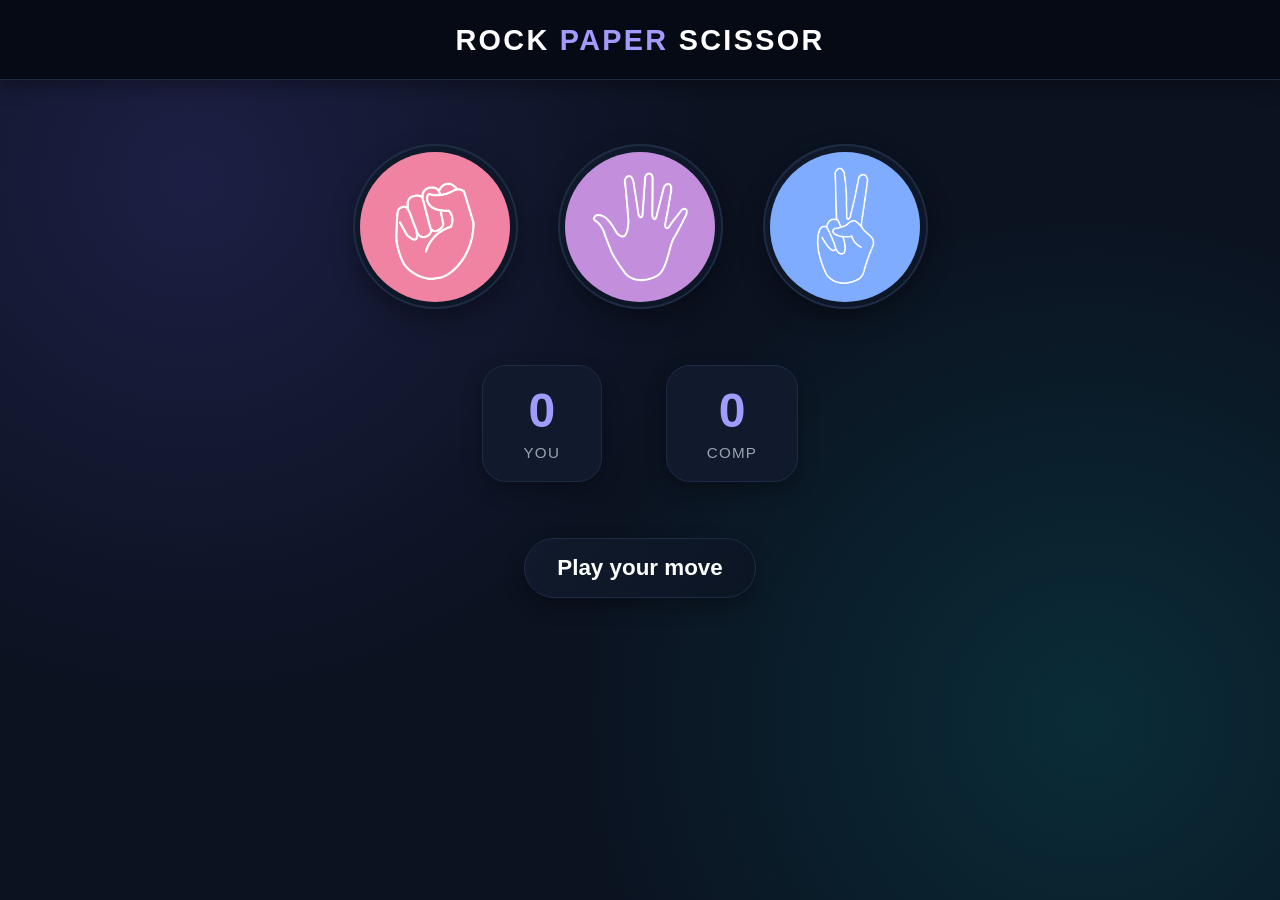
<file: index.html>
<!DOCTYPE html>
<html lang="en">
<head>
    <meta charset="UTF-8">
    <meta name="viewport" content="width=device-width, initial-scale=1.0">
    <title>Rock Paper Scissor Game</title>
    <link rel="stylesheet" href="game2.css">
</head>
<body>

    <h1>Rock <span>Paper</span> Scissor</h1>

    <div class="game-wrapper">

        <div class="choices">
            <div class="choice" id="rock">
                <img src="rock.png" alt="Rock">
            </div>
            <div class="choice" id="paper">
                <img src="paper.png" alt="Paper">
            </div>
            <div class="choice" id="scissors">
                <img src="scissors.png" alt="Scissors">
            </div>
        </div>

        <div class="score-board">
            <div class="score">
                <p id="user-score">0</p>
                <p>You</p>
            </div>
            <div class="score">
                <p id="comp-score">0</p>
                <p>Comp</p>
            </div>
        </div>

        <div class="msg-container">
            <p id="msg">Play your move</p>
        </div>

    </div>

<script src="RPS.js"></script>
</body>
</html>
</file>
<file: game2.css>
/* ===== Reset ===== */
* {
    margin: 0;
    padding: 0;
    box-sizing: border-box;
}

:root {
    --bg-dark: #0b1220;
    --bg-darker: #060a14;
    --accent: #6c5ce7;
    --accent-light: #a29bfe;
    --accent-glow: rgba(108, 92, 231, 0.45);
    --text-light: #f5f6fa;
    --text-muted: #9aa3b2;
    --card-bg: #101a2c;
    --card-border: #1e2b45;
    --radius-lg: 1.5rem;
    --radius-full: 999px;
}

body {
    min-height: 100vh;
    background:
        radial-gradient(circle at 15% 20%, rgba(108, 92, 231, 0.18), transparent 40%),
        radial-gradient(circle at 85% 80%, rgba(0, 206, 201, 0.14), transparent 40%),
        var(--bg-dark);
    font-family: 'Segoe UI', 'Poppins', Arial, sans-serif;
    color: var(--text-light);
    display: flex;
    flex-direction: column;
    align-items: center;
    padding-bottom: 3rem;
}

/* ===== Header ===== */
h1 {
    width: 100%;
    background-color: var(--bg-darker);
    color: #fff;
    height: 5rem;
    line-height: 5rem;
    text-align: center;
    font-size: 1.8rem;
    letter-spacing: 0.08em;
    text-transform: uppercase;
    box-shadow: 0 4px 20px rgba(0, 0, 0, 0.4);
    border-bottom: 1px solid var(--card-border);
}

h1 span {
    color: var(--accent-light);
}

/* ===== Wrapper ===== */
.game-wrapper {
    width: 100%;
    max-width: 700px;
    padding: 0 1.5rem;
    display: flex;
    flex-direction: column;
    align-items: center;
}

/* ===== Choices ===== */
.choices {
    display: flex;
    justify-content: center;
    align-items: center;
    flex-wrap: wrap;
    gap: 2.5rem;
    margin-top: 4rem;
}

.choice {
    height: 165px;
    width: 165px;
    border-radius: 50%;
    display: flex;
    justify-content: center;
    align-items: center;
    background: linear-gradient(145deg, var(--card-bg), #0c1524);
    border: 2px solid var(--card-border);
    box-shadow:
        0 10px 25px rgba(0, 0, 0, 0.35),
        inset 0 0 0 rgba(0, 0, 0, 0);
    transition: transform 0.25s ease, box-shadow 0.25s ease, border-color 0.25s ease, background 0.25s ease;
}

.choice:hover {
    cursor: pointer;
    background: linear-gradient(145deg, var(--accent), #4834d4);
    border-color: var(--accent-light);
    transform: translateY(-8px) scale(1.06);
    box-shadow: 0 15px 30px var(--accent-glow);
}

.choice:active {
    transform: translateY(-2px) scale(0.97);
    box-shadow: 0 6px 15px var(--accent-glow);
}

img {
    height: 150px;
    width: 150px;
    object-fit: cover;
    border-radius: 50%;
    pointer-events: none;
    user-select: none;
}

/* ===== Score Board ===== */
.score-board {
    display: flex;
    justify-content: center;
    align-items: center;
    gap: 4rem;
    margin-top: 3.5rem;
    width: 100%;
}

.score {
    display: flex;
    flex-direction: column;
    align-items: center;
    background: var(--card-bg);
    border: 1px solid var(--card-border);
    border-radius: var(--radius-lg);
    padding: 1.2rem 2.5rem;
    min-width: 120px;
    box-shadow: 0 8px 20px rgba(0, 0, 0, 0.3);
    transition: transform 0.2s ease, box-shadow 0.2s ease;
}

.score:hover {
    transform: translateY(-4px);
    box-shadow: 0 12px 25px rgba(0, 0, 0, 0.4);
}

#user-score,
#comp-score {
    font-size: 3rem;
    font-weight: 700;
    color: var(--accent-light);
    line-height: 1.1;
}

.score p:last-child {
    margin-top: 0.4rem;
    font-size: 0.95rem;
    color: var(--text-muted);
    text-transform: uppercase;
    letter-spacing: 0.08em;
}

/* ===== Message ===== */
.msg-container {
    display: flex;
    justify-content: center;
    margin-top: 3.5rem;
    width: 100%;
}

#msg {
    background: linear-gradient(120deg, var(--card-bg), #0c1524);
    color: #fff;
    font-size: 1.4rem;
    font-weight: 600;
    display: inline-block;
    padding: 1rem 2rem;
    border-radius: var(--radius-full);
    border: 1px solid var(--card-border);
    box-shadow: 0 8px 20px rgba(0, 0, 0, 0.3);
    text-align: center;
    transition: transform 0.2s ease, box-shadow 0.2s ease;
}

/* ===== Responsive ===== */
@media (max-width: 600px) {
    h1 {
        font-size: 1.3rem;
        height: 4rem;
        line-height: 4rem;
    }

    .choice {
        height: 110px;
        width: 110px;
    }

    img {
        height: 95px;
        width: 95px;
    }

    .choices {
        gap: 1.5rem;
        margin-top: 2.5rem;
    }

    .score-board {
        gap: 2rem;
        margin-top: 2.5rem;
    }

    .score {
        padding: 1rem 1.5rem;
        min-width: 90px;
    }

    #user-score,
    #comp-score {
        font-size: 2.2rem;
    }

    #msg {
        font-size: 1.1rem;
        padding: 0.8rem 1.5rem;
    }
}
</file>
